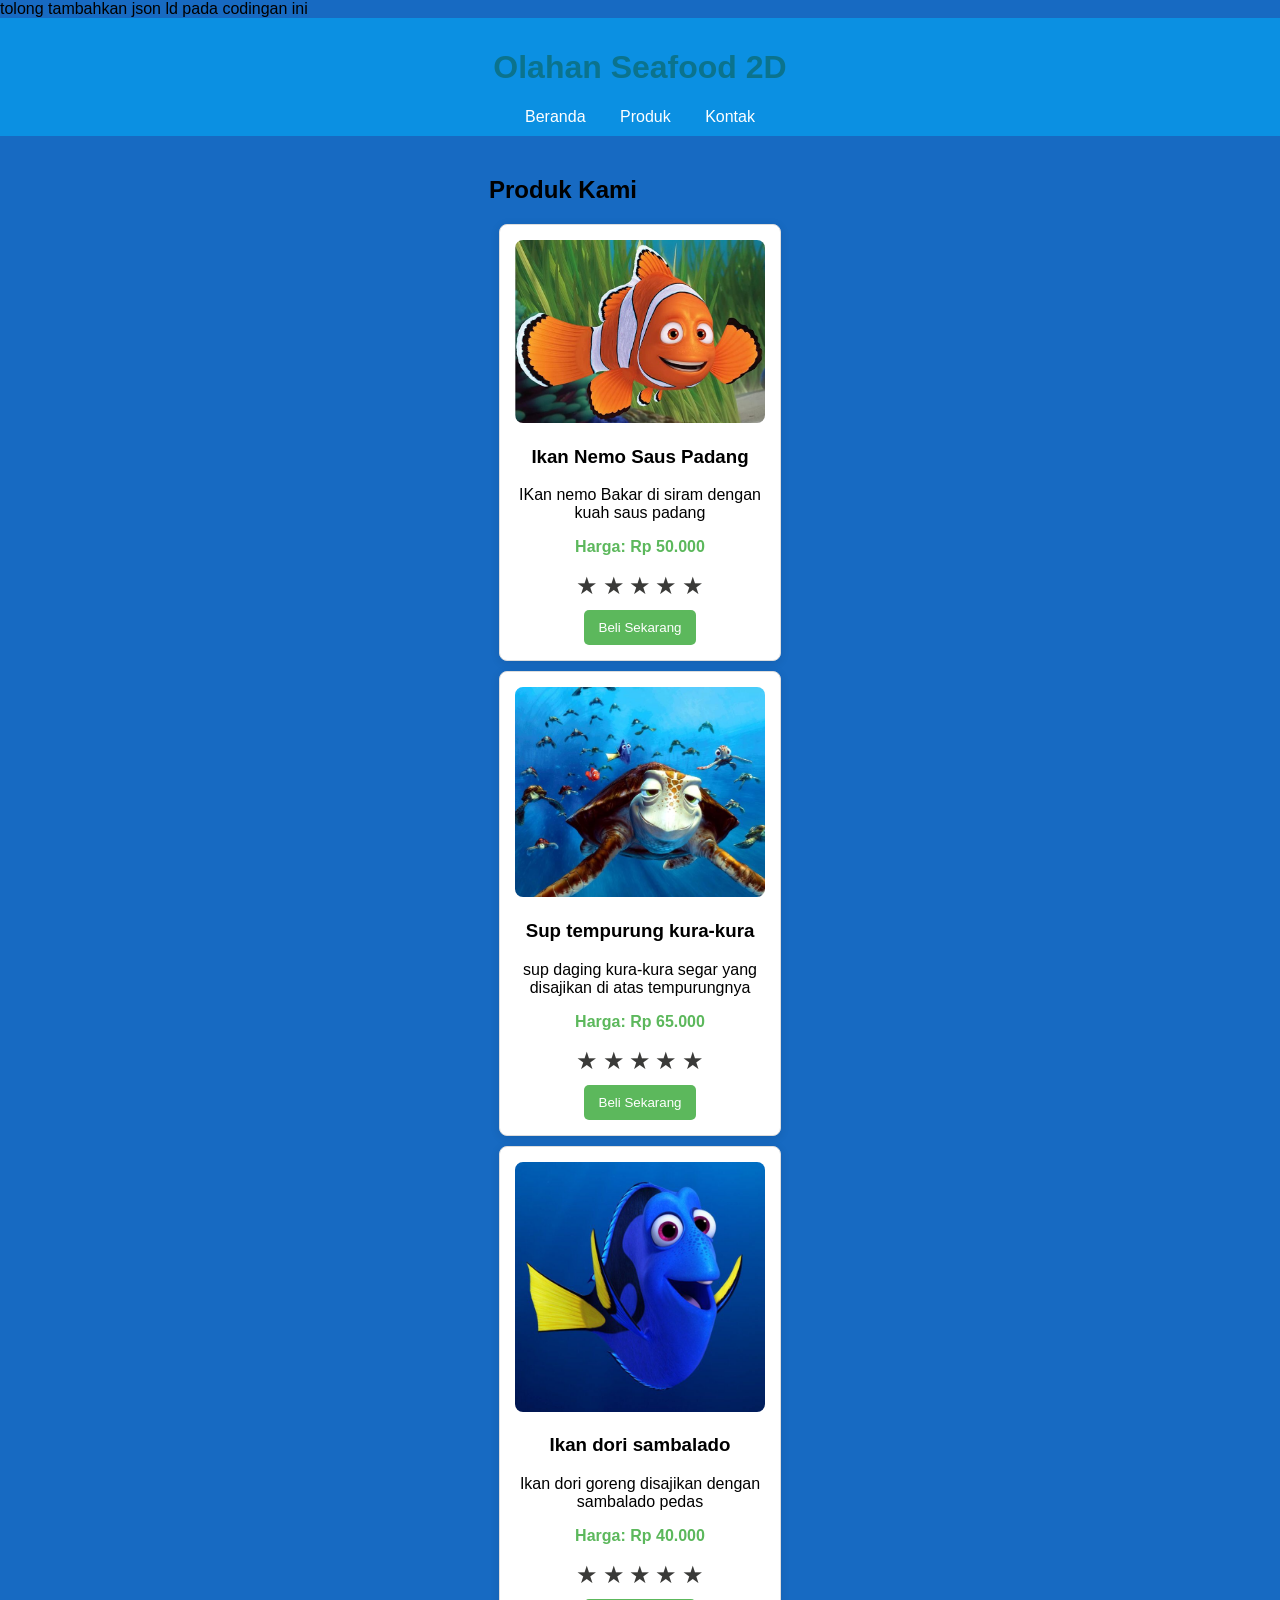
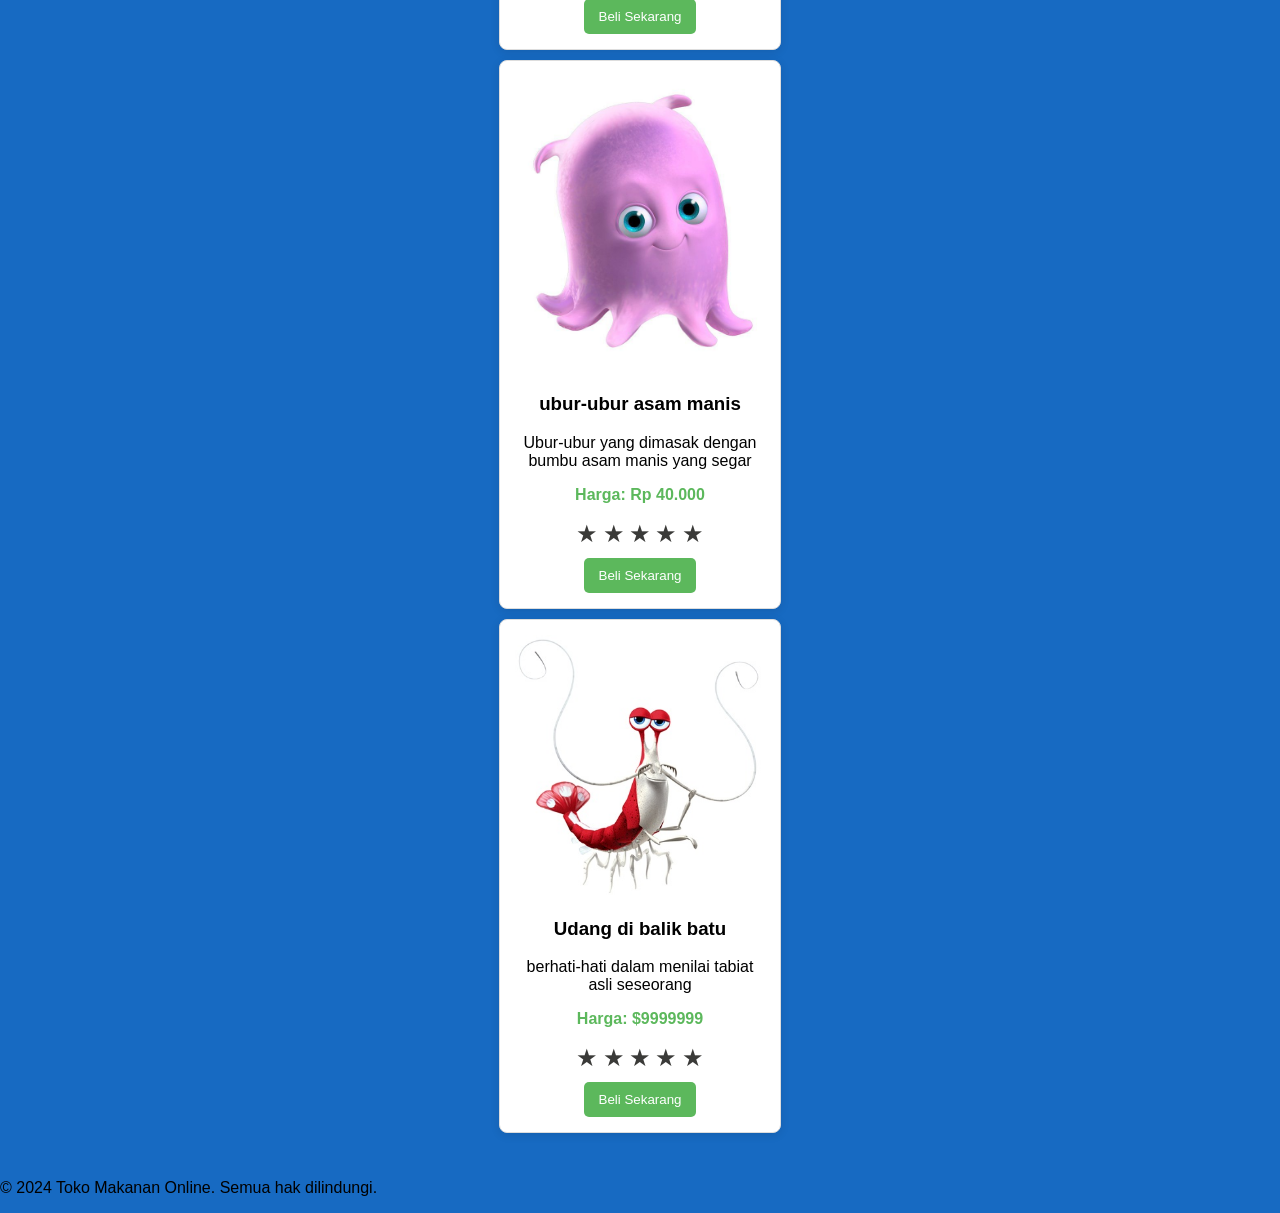
<file: index.html>
<!DOCTYPE html>
<html lang="id">
<head>
    <meta name="google-site-verification" content="X5cdlm6unHXRUDlhTnOJjYcAhpQ2EbpPe0FSXNK71VI" />
    <meta charset="UTF-8"> tolong tambahkan json ld pada codingan ini 
    <meta name="viewport" content="width=device-width, initial-scale=1.0">
    <title>Toko Makanan Online</title>
    <link rel="stylesheet" href="bisnismakanan.css">
</head>
    <script type="application/ld+json">
{
  "@context": "https://schema.org",
  "@type": "LocalBusiness",
  "name": "Aneka Seafood 2D",
  "image": "https://www.google.com/url?sa=i&url=https%3A%2F%2Fstock.adobe.com%2Fsearch%3Fk%3Dseafood%2Blogo&psig=AOvVaw0ECVqc8zvU2dNNYF3Toaub&ust=1735142049223000&source=images&cd=vfe&opi=89978449&ved=0CBEQjRxqFwoTCOCgoILiwIoDFQAAAAAdAAAAABAE",
  "@id": "https://github.com/Arrafisaja/Aneka-seafood-2D/",
  "url": "https://github.com/Arrafisaja/Aneka-seafood-2D/",
  "telephone": "085143772061",
  "priceRange": "30.000 - 60.000",
  "address": {
    "@type": "PostalAddress",
    "streetAddress": "jl. panglima polim RT:02/02 Poris plawad utara Tangerang, Banten",
    "addressLocality": "KOTA TANGERANG",
    "postalCode": "15141",
    "addressCountry": "ID"
  },
  "geo": {
    "@type": "GeoCoordinates",
    "latitude": -6.1792346,
    "longitude": 106.668022
  },
  "openingHoursSpecification": {
    "@type": "OpeningHoursSpecification",
    "dayOfWeek": [
      "Wednesday",
      "Tuesday",
      "Thursday",
      "Friday",
      "Saturday",
      "Sunday"
    ],
    "opens": "08:00",
    "closes": "21:00"
  },
  "sameAs": "arrafi_saja" 
}
</script>
<body>
    <header>
        <h1>Olahan Seafood 2D</h1>
        <nav>
            <a href="#home">Beranda</a>
            <a href="#produk">Produk</a>
            <a href="#kontak">Kontak</a>
        </nav>
    </header>
    <main>
        <section id="produk">
            <h2>Produk Kami</h2>
            <div class="produk-item">
                <img src="Finding Nemo (2003).jpg" alt="Makanan 1">
                <h3>Ikan Nemo Saus Padang</h3>
                <p>IKan nemo Bakar di siram dengan kuah saus padang</p>
                <p class="harga">Harga: Rp 50.000</p>
                <div class="rating" data-rating="0">
                    <span class="star" data-value="1">&#9733;</span>
                    <span class="star" data-value="2">&#9733;</span>
                    <span class="star" data-value="3">&#9733;</span>
                    <span class="star" data-value="4">&#9733;</span>
                    <span class="star" data-value="5">&#9733;</span>
                </div>
                <button class="beli-button">Beli Sekarang</button>
            </div>
            <div class="produk-item">
                <img src="I may have mentioned how much I love Sea Turtles….jpg" alt="Makanan 2">
                <h3>Sup tempurung kura-kura</h3>
                <p>sup daging kura-kura segar yang disajikan di atas tempurungnya</p>
                <p class="harga">Harga: Rp 65.000</p>
                <div class="rating" data-rating="0">
                    <span class="star" data-value="1">&#9733;</span>
                    <span class="star" data-value="2">&#9733;</span>
                    <span class="star" data-value="3">&#9733;</span>
                    <span class="star" data-value="4">&#9733;</span>
                    <span class="star" data-value="5">&#9733;</span>
                </div>
                <button class="beli-button">Beli Sekarang</button>
            </div>
            <div class="produk-item">
                <img src="News_ The Latest Updates on Celebrities, Beauty and Fashion.jpg" alt="Makanan 2">
                <h3>Ikan dori sambalado</h3>
                <p>Ikan dori goreng disajikan dengan sambalado pedas</p>
                <p class="harga">Harga: Rp 40.000</p>
                <div class="rating" data-rating="0">
                    <span class="star" data-value="1">&#9733;</span>
                    <span class="star" data-value="2">&#9733;</span>
                    <span class="star" data-value="3">&#9733;</span>
                    <span class="star" data-value="4">&#9733;</span>
                    <span class="star" data-value="5">&#9733;</span>
                </div>
                <button class="beli-button">Beli Sekarang</button>
            </div>
            <div class="produk-item">
                <img src="Disney _ Official Merchandise at Zazzle.jpg" alt="Makanan 2">
                <h3>ubur-ubur asam manis</h3>
                <p>Ubur-ubur yang dimasak dengan bumbu asam manis yang segar</p>
                <p class="harga">Harga: Rp 40.000</p>
                <div class="rating" data-rating="0">
                    <span class="star" data-value="1">&#9733;</span>
                    <span class="star" data-value="2">&#9733;</span>
                    <span class="star" data-value="3">&#9733;</span>
                    <span class="star" data-value="4">&#9733;</span>
                    <span class="star" data-value="5">&#9733;</span>
                </div>
                <button class="beli-button">Beli Sekarang</button>
            </div>
            <div class="produk-item">
                <img src="UDANG.jpg" alt="Makanan 2">
                <h3>Udang di balik batu</h3>
                <p>berhati-hati dalam menilai tabiat asli seseorang</p>
                <p class="harga">Harga: $9999999</p>
                <div class="rating" data-rating="0">
                    <span class="star" data-value="1">&#9733;</span>
                    <span class="star" data-value="2">&#9733;</span>
                    <span class="star" data-value="3">&#9733;</span>
                    <span class="star" data-value="4">&#9733;</span>
                    <span class="star" data-value="5">&#9733;</span>
                </div>
                <button class="beli-button">Beli Sekarang</button>
            </div>
        </section>
    </main>
    <footer>
        <p>&copy; 2024 Toko Makanan Online. Semua hak dilindungi.</p>
    </footer>
    <script src="bisnismakanan.js"></script>
</body>
</html>
</file>
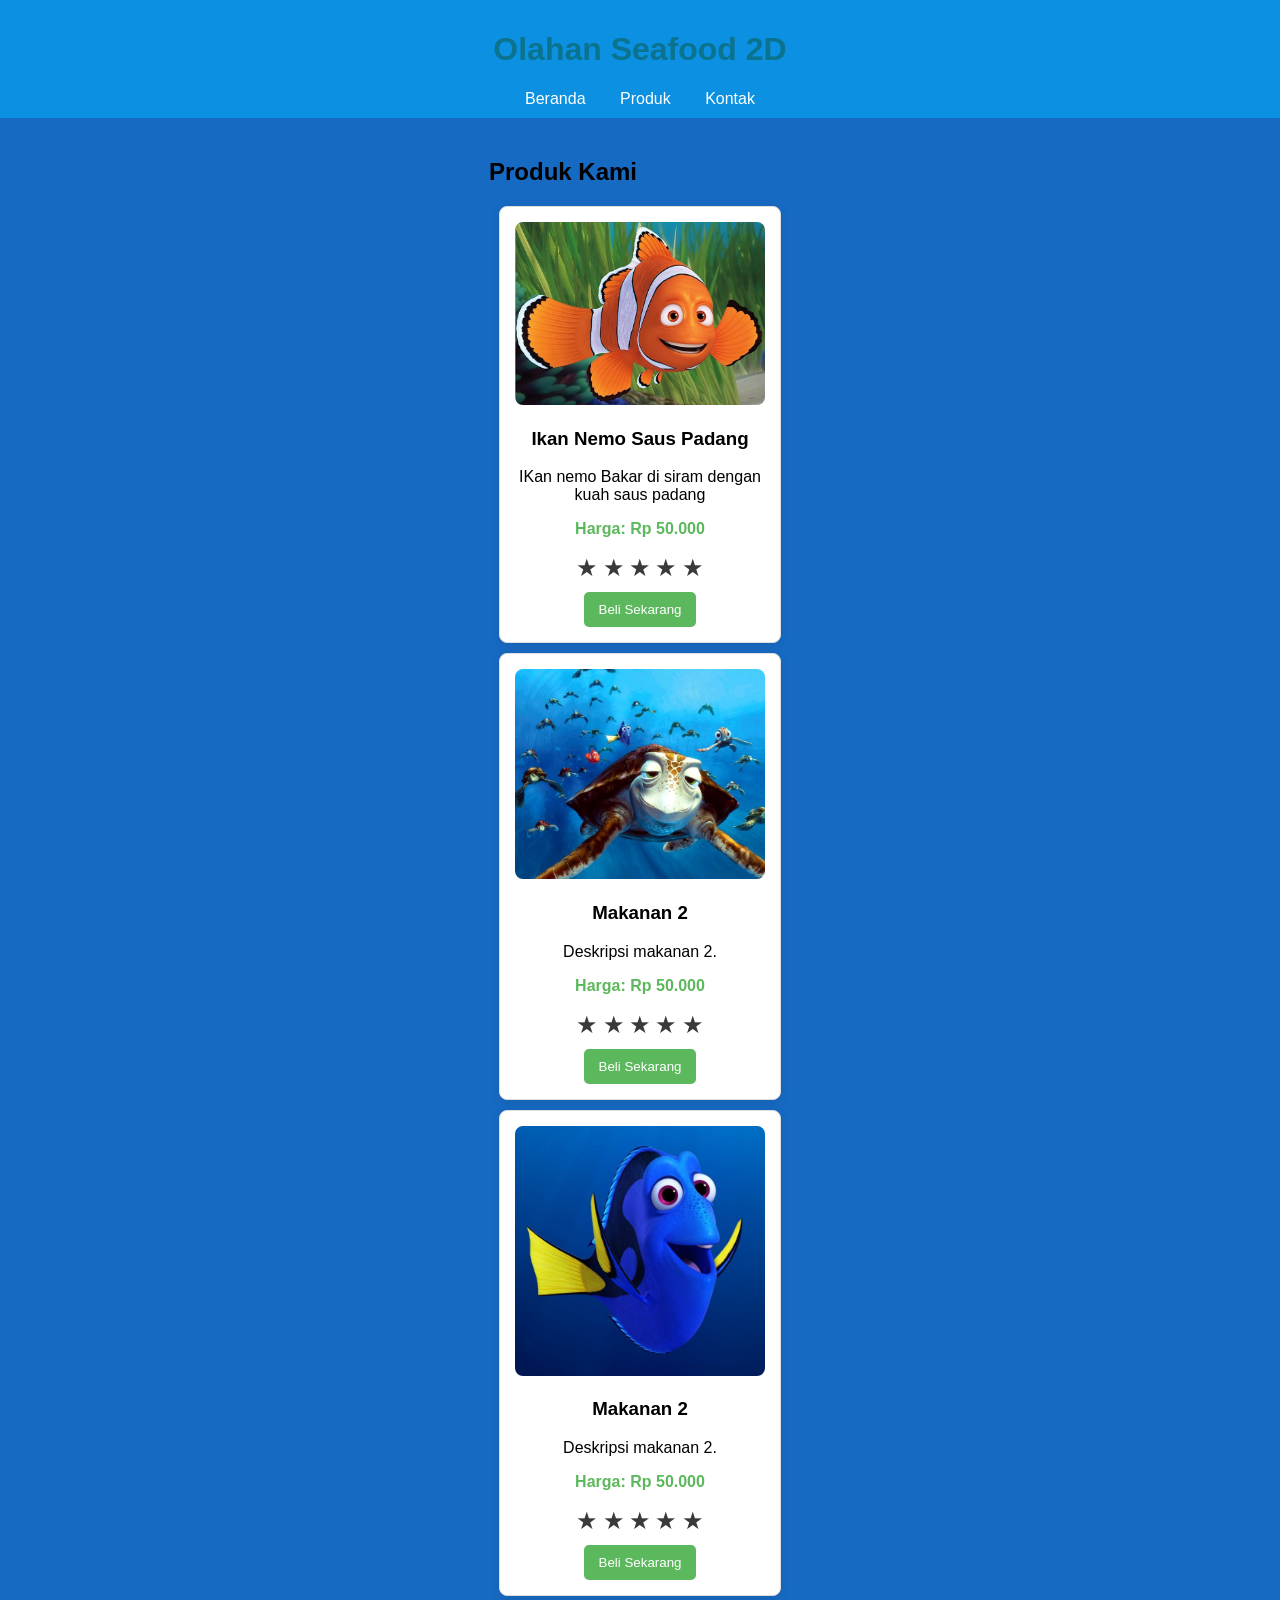
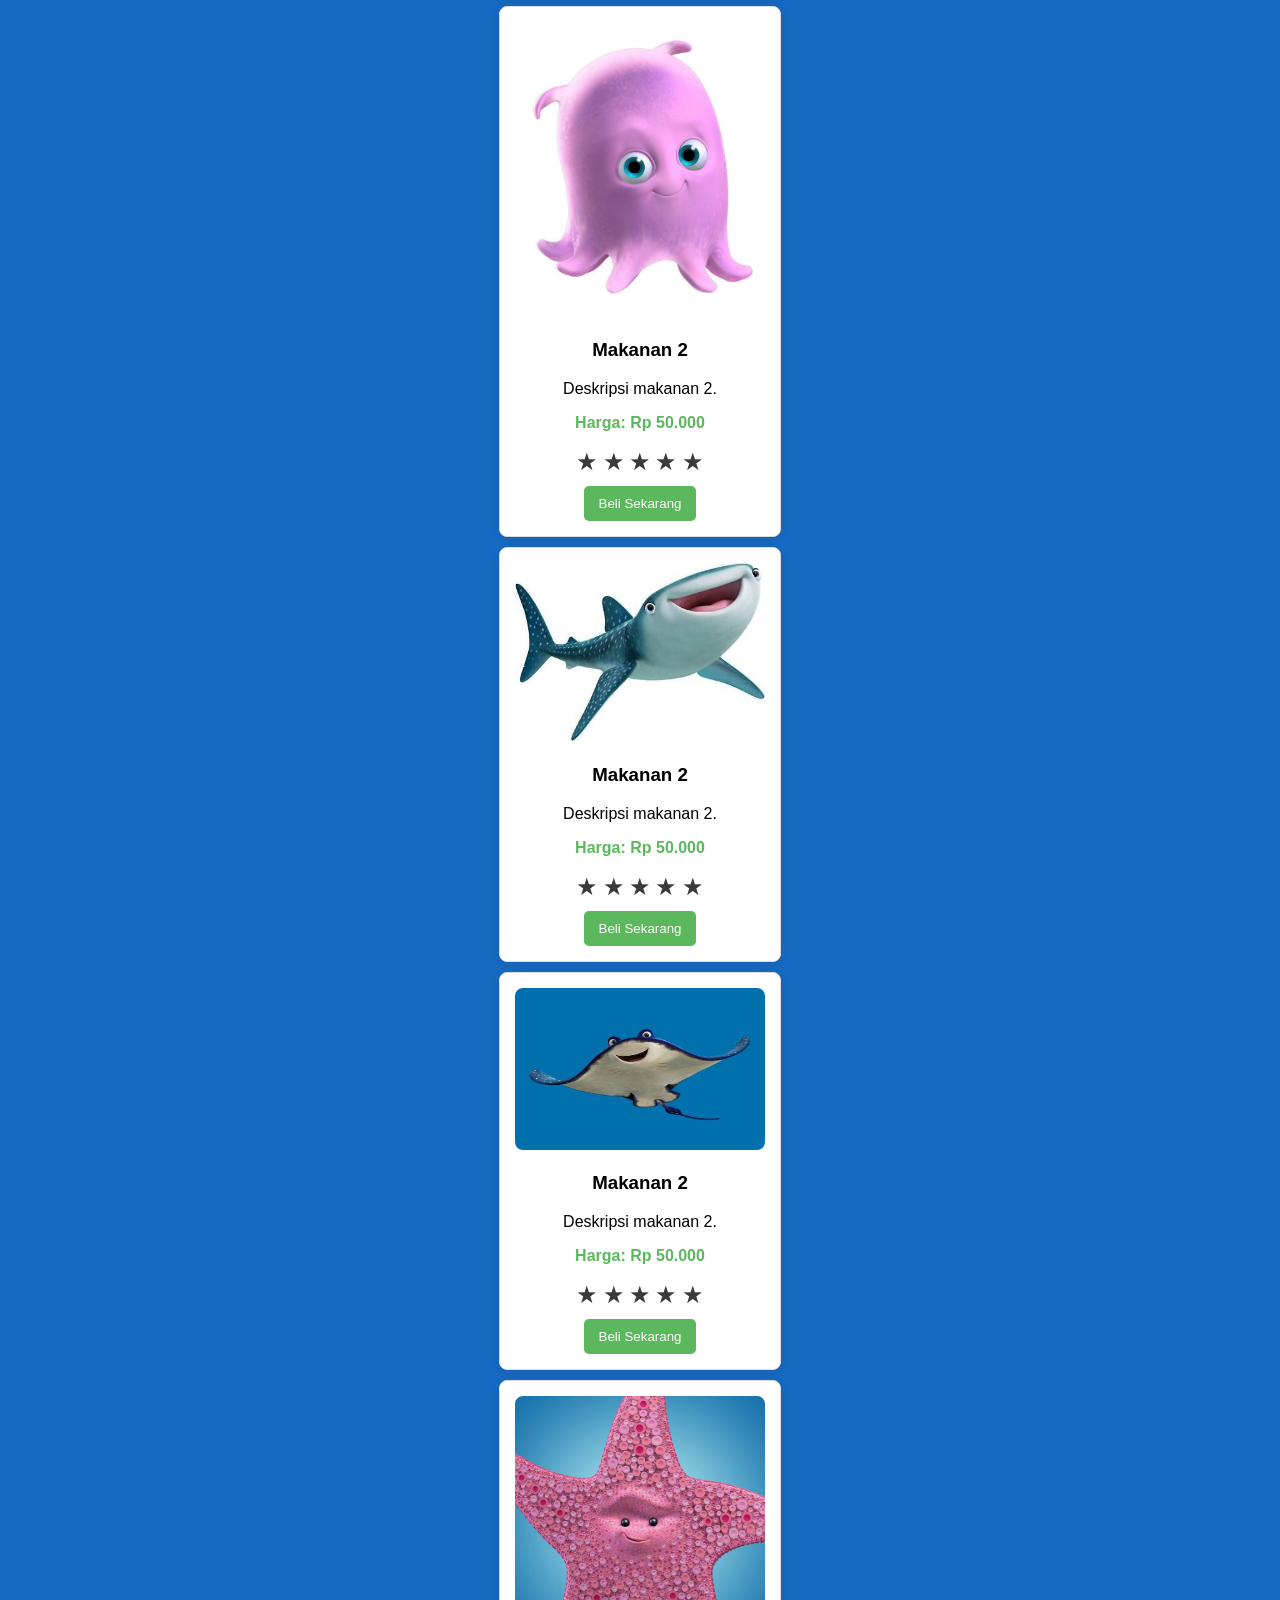
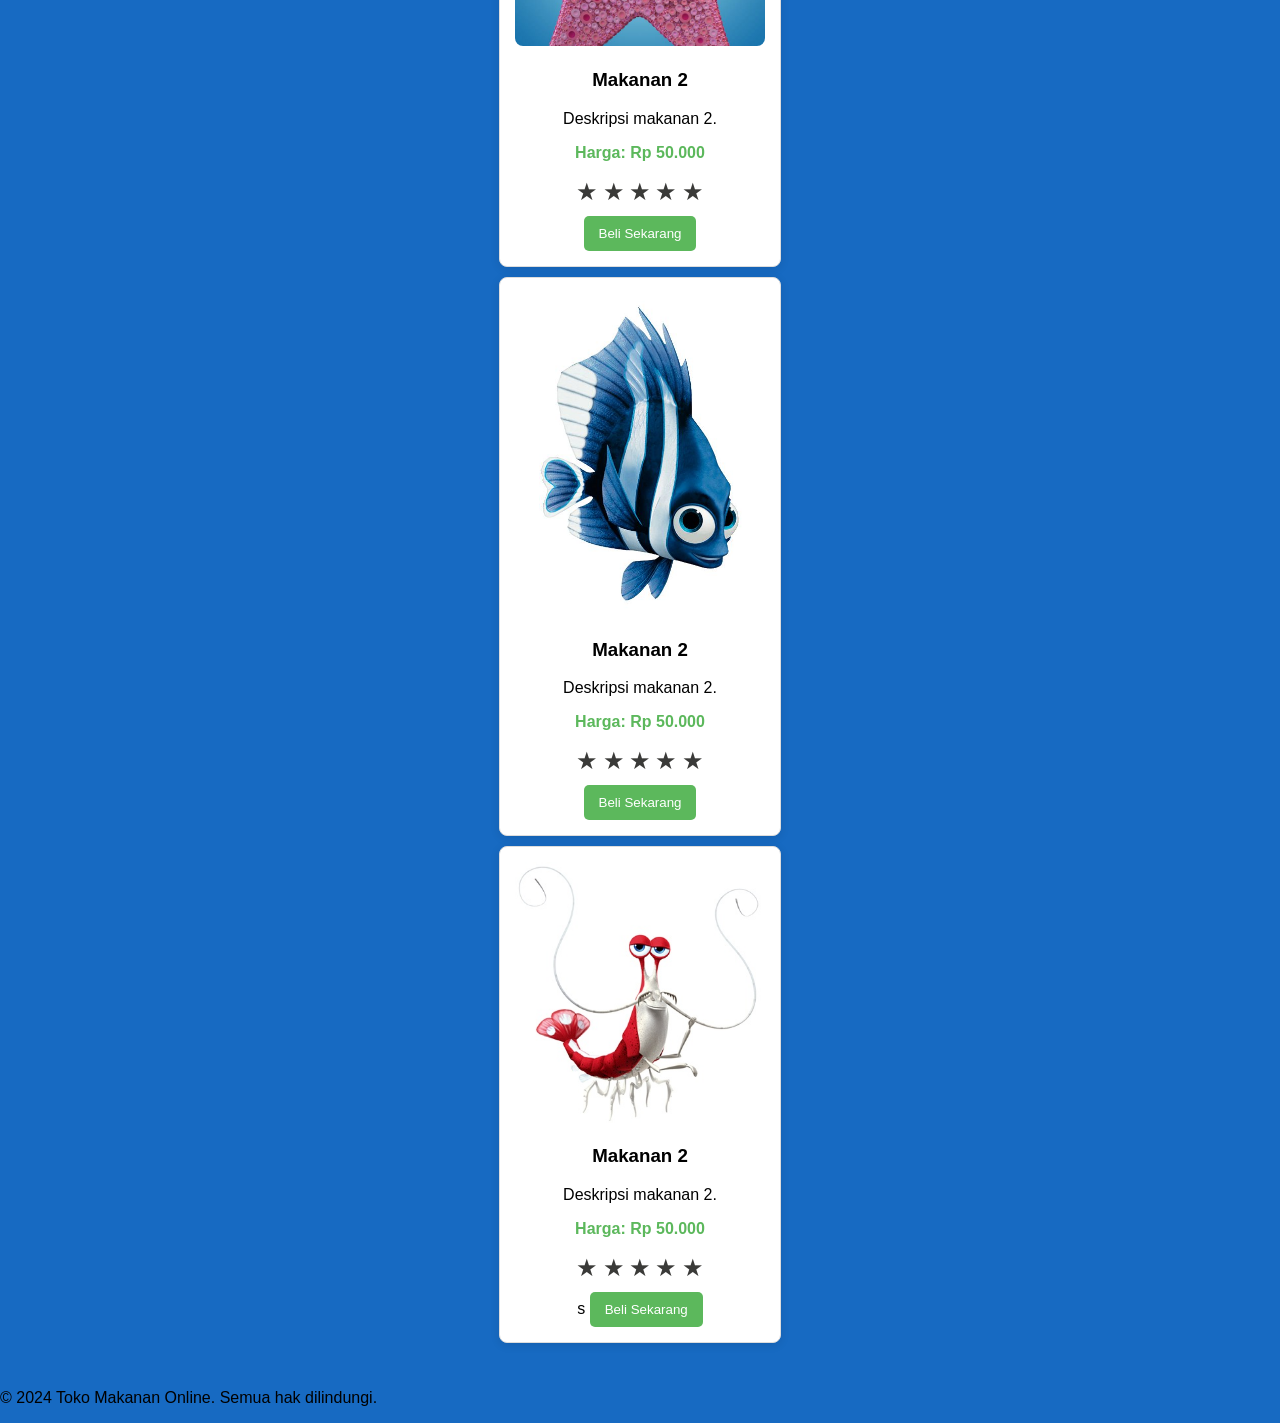
<file: bisnismakanan.html>
<!DOCTYPE html>
<html lang="id">
<head>
    <meta charset="UTF-8">
    <meta name="viewport" content="width=device-width, initial-scale=1.0">
    <title>Toko Makanan Online</title>
    <link rel="stylesheet" href="bisnismakanan.css">
</head>
<body>
    <header>
        <h1>Olahan Seafood 2D</h1>
        <nav>
            <a href="#home">Beranda</a>
            <a href="#produk">Produk</a>
            <a href="#kontak">Kontak</a>
        </nav>
    </header>
    <main>
        <section id="produk">
            <h2>Produk Kami</h2>
            <div class="produk-item">
                <img src="Finding Nemo (2003).jpg" alt="Makanan 1">
                <h3>Ikan Nemo Saus Padang</h3>
                <p>IKan nemo Bakar di siram dengan kuah saus padang</p>
                <p class="harga">Harga: Rp 50.000</p>
                <div class="rating" data-rating="0">
                    <span class="star" data-value="1">&#9733;</span>
                    <span class="star" data-value="2">&#9733;</span>
                    <span class="star" data-value="3">&#9733;</span>
                    <span class="star" data-value="4">&#9733;</span>
                    <span class="star" data-value="5">&#9733;</span>
                </div>
                <button class="beli-button">Beli Sekarang</button>
            </div>
            <div class="produk-item">
                <img src="I may have mentioned how much I love Sea Turtles….jpg" alt="Makanan 2">
                <h3>Makanan 2</h3>
                <p>Deskripsi makanan 2.</p>
                <p class="harga">Harga: Rp 50.000</p>
                <div class="rating" data-rating="0">
                    <span class="star" data-value="1">&#9733;</span>
                    <span class="star" data-value="2">&#9733;</span>
                    <span class="star" data-value="3">&#9733;</span>
                    <span class="star" data-value="4">&#9733;</span>
                    <span class="star" data-value="5">&#9733;</span>
                </div>
                <button class="beli-button">Beli Sekarang</button>
            </div>
            <div class="produk-item">
                <img src="News_ The Latest Updates on Celebrities, Beauty and Fashion.jpg" alt="Makanan 2">
                <h3>Makanan 2</h3>
                <p>Deskripsi makanan 2.</p>
                <p class="harga">Harga: Rp 50.000</p>
                <div class="rating" data-rating="0">
                    <span class="star" data-value="1">&#9733;</span>
                    <span class="star" data-value="2">&#9733;</span>
                    <span class="star" data-value="3">&#9733;</span>
                    <span class="star" data-value="4">&#9733;</span>
                    <span class="star" data-value="5">&#9733;</span>
                </div>
                <button class="beli-button">Beli Sekarang</button>
            </div>
            <div class="produk-item">
                <img src="Disney _ Official Merchandise at Zazzle.jpg" alt="Makanan 2">
                <h3>Makanan 2</h3>
                <p>Deskripsi makanan 2.</p>
                <p class="harga">Harga: Rp 50.000</p>
                <div class="rating" data-rating="0">
                    <span class="star" data-value="1">&#9733;</span>
                    <span class="star" data-value="2">&#9733;</span>
                    <span class="star" data-value="3">&#9733;</span>
                    <span class="star" data-value="4">&#9733;</span>
                    <span class="star" data-value="5">&#9733;</span>
                </div>
                <button class="beli-button">Beli Sekarang</button>
            </div>
            <div class="produk-item">
                <img src="Finding Dory DESTINY Decal Wall Sticker Home Decor Art Mural Disney Nemo H512 _ eBay.jpg" alt="Makanan 2">
                <h3>Makanan 2</h3>
                <p>Deskripsi makanan 2.</p>
                <p class="harga">Harga: Rp 50.000</p>
                <div class="rating" data-rating="0">
                    <span class="star" data-value="1">&#9733;</span>
                    <span class="star" data-value="2">&#9733;</span>
                    <span class="star" data-value="3">&#9733;</span>
                    <span class="star" data-value="4">&#9733;</span>
                    <span class="star" data-value="5">&#9733;</span>
                </div>
                <button class="beli-button">Beli Sekarang</button>
            </div>
            <div class="produk-item">
                <img src="027beaf1-2d03-4e60-8293-82b15aadd1f5.jpg" alt="Makanan 2">
                <h3>Makanan 2</h3>
                <p>Deskripsi makanan 2.</p>
                <p class="harga">Harga: Rp 50.000</p>
                <div class="rating" data-rating="0">
                    <span class="star" data-value="1">&#9733;</span>
                    <span class="star" data-value="2">&#9733;</span>
                    <span class="star" data-value="3">&#9733;</span>
                    <span class="star" data-value="4">&#9733;</span>
                    <span class="star" data-value="5">&#9733;</span>
                </div>
                <button class="beli-button">Beli Sekarang</button>
            </div>
            <div class="produk-item">
                <img src="b40e768a-cd81-42a1-b3ba-d1187f996a56.jpg" alt="Makanan 2">
                <h3>Makanan 2</h3>
                <p>Deskripsi makanan 2.</p>
                <p class="harga">Harga: Rp 50.000</p>
                <div class="rating" data-rating="0">
                    <span class="star" data-value="1">&#9733;</span>
                    <span class="star" data-value="2">&#9733;</span>
                    <span class="star" data-value="3">&#9733;</span>
                    <span class="star" data-value="4">&#9733;</span>
                    <span class="star" data-value="5">&#9733;</span>
                </div>
                <button class="beli-button">Beli Sekarang</button>
            </div>
            <div class="produk-item">
                <img src="Nemo PNG descarga gratis.jpg" alt="Makanan 2">
                <h3>Makanan 2</h3>
                <p>Deskripsi makanan 2.</p>
                <p class="harga">Harga: Rp 50.000</p>
                <div class="rating" data-rating="0">
                    <span class="star" data-value="1">&#9733;</span>
                    <span class="star" data-value="2">&#9733;</span>
                    <span class="star" data-value="3">&#9733;</span>
                    <span class="star" data-value="4">&#9733;</span>
                    <span class="star" data-value="5">&#9733;</span>
                </div>
                <button class="beli-button">Beli Sekarang</button>
            </div>
            <div class="produk-item">
                <img src="_JACQUES ~ Finding Nemo, 2003.jpg" alt="Makanan 2">
                <h3>Makanan 2</h3>
                <p>Deskripsi makanan 2.</p>
                <p class="harga">Harga: Rp 50.000</p>
                <div class="rating" data-rating="0">
                    <span class="star" data-value="1">&#9733;</span>
                    <span class="star" data-value="2">&#9733;</span>
                    <span class="star" data-value="3">&#9733;</span>
                    <span class="star" data-value="4">&#9733;</span>
                    <span class="star" data-value="5">&#9733;</span>
                </div>s
                <button class="beli-button">Beli Sekarang</button>
            </div>
        </section>
    </main>
    <footer>
        <p>&copy; 2024 Toko Makanan Online. Semua hak dilindungi.</p>
    </footer>
    <script src="bisnismakanan.js"></script>
</body>
</html>
</file>
<file: bisnismakanan.css>
body {
    font-family: Arial, sans-serif;
    margin: 0;
    padding: 0;
    background: #176ac2;
}

header {
    background: #0b90e2;
    color: #0b738d;
    padding: 10px 0;
    text-align: center;
}

nav a {
    color: #ffffff;
    margin: 0 15px;
    text-decoration: none;
}

main {
    padding: 20px;
    display: flex;
    flex-wrap: wrap;
    justify-content: center;
}

.produk-item {
    background: #ffffff;
    border: 1px solid #dddddd;
    border-radius: 8px;
    margin: 10px;
    padding: 15px;
    text-align: center;
    width: 250px;
    box-shadow: 0 2px 10px rgba(0, 0, 0, 0.1);
    transition: transform 0.2s, box-shadow 0.2s;
}
.rating {
    margin: 10px 0;
    cursor: pointer;
}

.star {
    font-size: 24px;
    color: #3a3a38; /* Warna bintang tidak terpilih */
}

.star.selected {
    color: #efa021; /* Warna bintang terpilih */
}
.produk-item:hover {
    transform: translateY(-5px);
    box-shadow: 0 4px 20px rgba(0, 0, 0, 0.2);
}

.produk-item img {
    max-width: 100%;
    border-radius: 8px;
}

.harga {
    font-weight: bold;
    color: #5cb85c;
}

.rating {
    margin: 10px 0;
}

.beli-button {
    background-color: #5cb85c;
    color: white;
    border: none;
    padding: 10px 15px;
    cursor: pointer;
    border-radius: 5px;
    transition: background-color 0.3s;
}

.beli-button:hover {
    background-color: #4cae4c;
}
</file>
